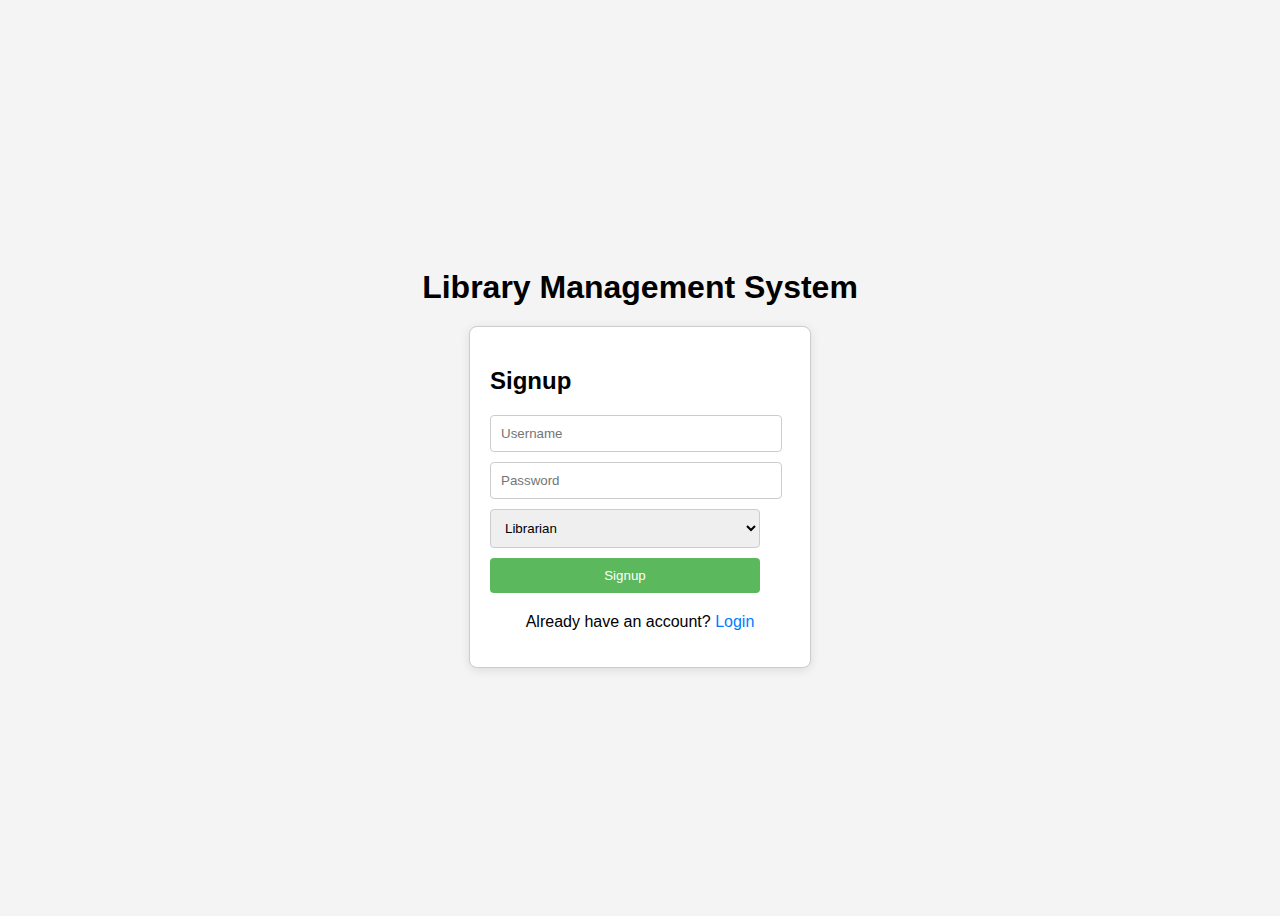
<file: index.html>
<!DOCTYPE html>
<html lang="en">
<head>
    <meta charset="UTF-8">
    <meta name="viewport" content="width=device-width, initial-scale=1.0">
    <title>Library Signup</title>
    <link rel="stylesheet" href="styles.css">
</head>
<body>

<h1>Library Management System</h1>

<div class="form-container">
    <div class="form-box">
        <h2>Signup</h2>
        <form id="signupForm">
            <input type="text" id="signupUsername" placeholder="Username" required>
            <input type="password" id="signupPassword" placeholder="Password" required>
            <select id="role" required>
                <option value="LIBRARIAN">Librarian</option>
                <option value="MEMBER">Member</option>
            </select>
            <button type="submit">Signup</button>
        </form>
        <p>Already have an account? <a href="/iit-bombay-intern-assignment-frontend/login.html">Login</a></p>
    </div>
</div>

<script>
    const baseUrl = 'https://iit-bombay-library-management-system.onrender.com';

    document.getElementById('signupForm').addEventListener('submit', async function(e) {
        e.preventDefault();
        const username = document.getElementById('signupUsername').value;
        const password = document.getElementById('signupPassword').value;
        const role = document.getElementById('role').value;

        const response = await fetch(`${baseUrl}/users/signup`, {
            method: 'POST',
            headers: { 'Content-Type': 'application/json' },
            body: JSON.stringify({ username, password, role })
        });

        const data = await response.json();
        if (response.ok) {
            alert('Signup Successful!');
            window.location.href = '/iit-bombay-intern-assignment-frontend/login.html'; // Redirect to login after signup
        } else {
            alert(data.error || 'Signup failed!');
        }
    });
</script>

</body>
</html>
</file>
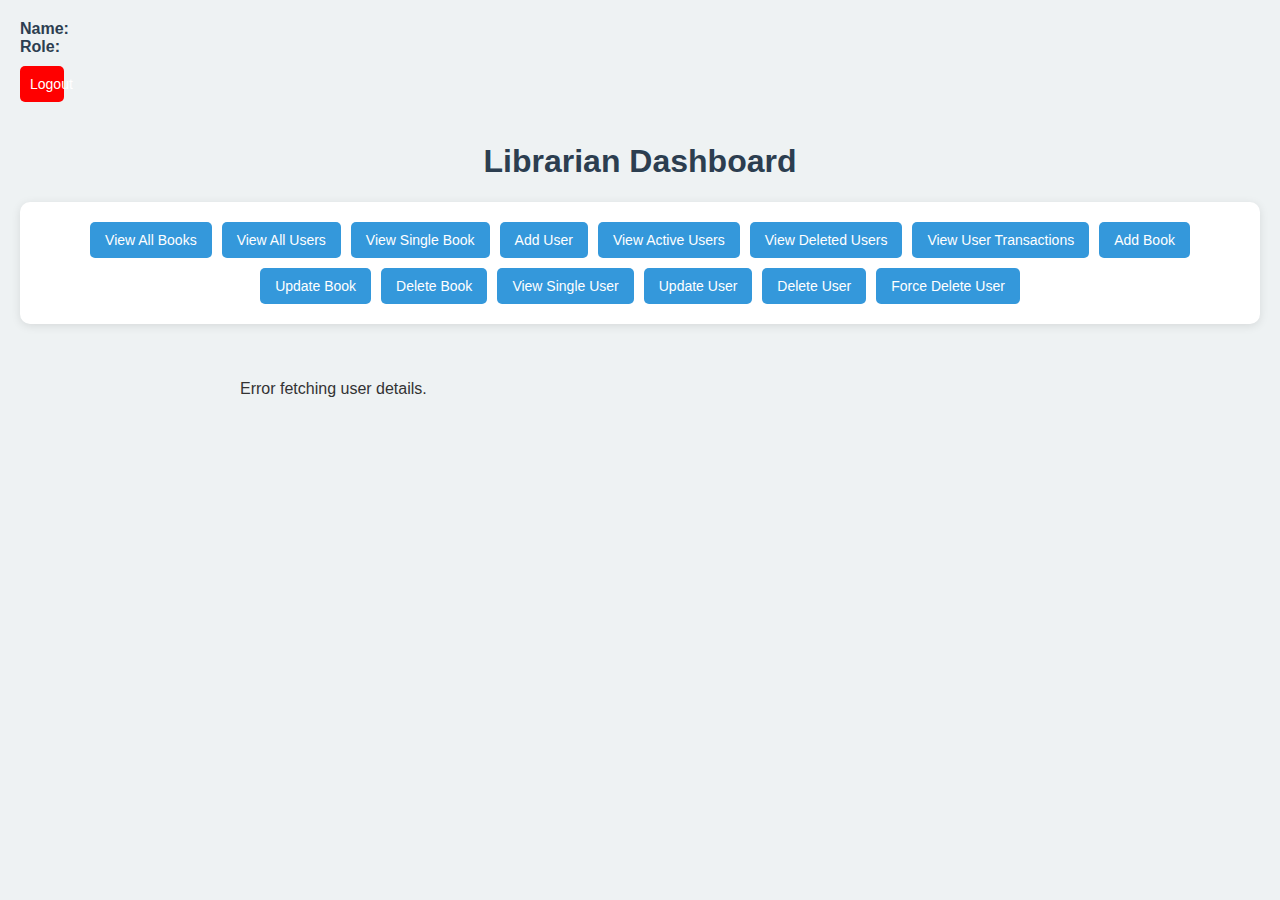
<file: librarian-dashboard.html>
<!DOCTYPE html>
<html lang="en">

<head>
  <meta charset="UTF-8" />
  <meta name="viewport" content="width=device-width, initial-scale=1.0" />
  <title>Librarian Dashboard</title>
  <style>
    body {
      font-family: 'Arial', sans-serif;
      background-color: #eef2f3;
      color: #333;
      padding: 20px;
      display: flex;
      flex-direction: column;
      align-items: center;
      margin: 0;
    }

    header {
      width: 100%;
      display: flex;
      justify-content: space-between;
      align-items: center;
      margin-bottom: 20px;
    }

    h1 {
      text-align: center;
      color: #2c3e50;
    }

    .actions {
      display: flex;
      flex-wrap: wrap;
      justify-content: center;
      gap: 10px;
      margin-bottom: 20px;
      padding: 20px;
      border-radius: 10px;
      background-color: #ffffff;
      box-shadow: 0 2px 10px rgba(0, 0, 0, 0.1);
    }

    .actions button {
      padding: 10px 15px;
      border: none;
      border-radius: 5px;
      background-color: #3498db;
      color: white;
      cursor: pointer;
      transition: background-color 0.3s;
      font-size: 14px;
    }

    .actions button:hover {
      background-color: #2980b9;
    }

    #content {
      margin-top: 20px;
      width: 100%;
      max-width: 800px;
    }

    ul {
      list-style-type: none;
      padding: 0;
    }

    li {
      border: 1px solid #ccc;
      padding: 15px;
      border-radius: 5px;
      margin-bottom: 10px;
      background-color: #fafafa;
      box-shadow: 0 1px 5px rgba(0, 0, 0, 0.1);
    }

    strong {
      color: #2c3e50;
    }

    #user-info {
      text-align: left;
    }

    @media (max-width: 600px) {
      .actions {
        flex-direction: column;
        align-items: center;
      }
    }

    .modal {
      display: none;
      position: fixed;
      z-index: 1;
      left: 0;
      top: 0;
      width: 100%;
      height: 100%;
      overflow: auto;
      background-color: rgb(0, 0, 0);
      background-color: rgba(0, 0, 0, 0.4);
      padding-top: 60px;
    }

    .modal-content {
      background-color: #fefefe;
      margin: 5% auto;
      padding: 20px;
      border: 1px solid #888;
      width: 80%;
      max-width: 400px;
      border-radius: 10px;
    }

    .close {
      color: #aaa;
      float: right;
      font-size: 28px;
      font-weight: bold;
    }

    .close:hover,
    .close:focus {
      color: black;
      text-decoration: none;
      cursor: pointer;
    }

    .form-group {
      margin-bottom: 15px;
    }

    .form-group label {
      display: block;
      margin-bottom: 5px;
    }

    .form-group input {
      width: 90%;
      padding: 10px;
      border: 1px solid #ccc;
      border-radius: 5px;
    }

    .cont {
      display: flex;
      flex-direction: column;
      align-items: start;
      gap: 10px;
    }

    .logout-button {
      text-align: left;
      width: 70%;
      padding: 10px;
      border: none;
      border-radius: 5px;
      background-color: red;
      color: white;
      cursor: pointer;
      transition: background-color 0.3s;
      font-size: 14px;
    }

    .logout-button:hover {
      background-color: #a30000;
    }

    select {
      width: 90%;
      margin-bottom: 10px;
      padding: 10px;
      border-radius: 4px;
      border: 1px solid #ccc;
    }

    .form-submit-button {
      width: 100%;
      padding: 10px;
      border: none;
      border-radius: 5px;
      background-color: #3498db;
      color: white;
      cursor: pointer;
      transition: background-color 0.3s;
      font-size: 14px;
    }
  </style>
</head>

<body>
  <header>
    <div class="cont">
      <div id="user-info">
        <strong id="username-display">Name: <span id="username"></span></strong><br>
        <strong id="role-display">Role: <span id="role"></span></strong>
      </div>
      <button class="logout-button" onclick="logout()">Logout</button>
    </div>
  </header>

  <h1>Librarian Dashboard</h1>

  <div class="actions">
    <button onclick="fetchBooks()">View All Books</button>
    <button onclick="fetchUsers()">View All Users</button>
    <button onclick="openModal('viewBook')">View Single Book</button>
    <button onclick="openModal('addUser')">Add User</button>
    <button onclick="fetchActiveUsers()">View Active Users</button>
    <button onclick="fetchDeletedUsers()">View Deleted Users</button>
    <button onclick="openModal('userTransactions')">View User Transactions</button>
    <button onclick="openModal('addBook')">Add Book</button>
    <button onclick="openModal('updateBook')">Update Book</button>
    <button onclick="openModal('deleteBook')">Delete Book</button>
    <button onclick="openModal('viewUser')">View Single User</button>
    <button onclick="openModal('updateUser')">Update User</button>
    <button onclick="openModal('deleteUser')">Delete User</button>
    <button class="forceDeleteBtn" onclick="openModal('forceDeleteUser')">Force Delete User</button>
  </div>


  <div id="content"></div>

  <div id="viewBookModal" class="modal">
    <div class="modal-content">
      <span class="close" onclick="closeModal('viewBookModal')">&times;</span>
      <h2>View Single Book</h2>

      <div class="form-group">
        <label for="view-isbn">Enter ISBN:</label>
        <input type="text" id="view-isbn" placeholder="Enter the ISBN of the book" />
      </div>

      <button class="form-submit-button" onclick="viewBookById()">View</button>
    </div>
  </div>

  <div id="addUserModal" class="modal">
    <div class="modal-content">
      <span class="close" onclick="closeModal('addUserModal')">&times;</span>

      <h2>Add User</h2>
      <div class="form-group">
        <label for="add-username">Username:</label>
        <input type="text" id="add-username" placeholder="Enter username" />
      </div>

      <div class="form-group">
        <label for="add-password">Password:</label>
        <input type="password" id="add-password" placeholder="Enter Password" />
      </div>

      <div class="form-group">
        <label for="add-role">Role:</label>
        <select id="add-role">
          <option value="LIBRARIAN">Librarian</option>
          <option value="MEMBER">Member</option>
        </select>
      </div>

      <button class="form-submit-button" onclick="addUser()">Add User</button>
    </div>
  </div>

  <div id="userTransactionsModal" class="modal">
    <div class="modal-content">
      <span class="close" onclick="closeModal('userTransactionsModal')">&times;</span>
      <h2>View User Transactions</h2>

      <div class="form-group">
        <label for="transaction-user-id">Enter User ID:</label>
        <input type="text" id="transaction-user-id" placeholder="Enter user ID" />
      </div>

      <button class="form-submit-button" onclick="fetchUserTransactions()">View Transactions</button>
    </div>
  </div>

  <div id="addBookModal" class="modal">
    <div class="modal-content">
      <span class="close" onclick="closeModal('addBookModal')">&times;</span>
      <h2>Add Book</h2>

      <div class="form-group">
        <label for="add-book-title">Book Title:</label>
        <input type="text" id="add-book-title" placeholder="Enter book title" />
      </div>
      
      <div class="form-group">
        <label for="add-book-author">Author:</label>
        <input type="text" id="add-book-author" placeholder="Enter author name" />
      </div>

      <div class="form-group">
        <label for="add-book-isbn">ISBN:</label>
        <input type="text" id="add-book-isbn" placeholder="Enter ISBN" />
      </div>

      <div class="form-group">
        <label for="add-book-qty">Quantity:</label>
        <input type="number" id="add-book-qty" placeholder="Enter quantity" />
      </div>
      
      <div class="form-group">
        <label for="add-book-status">Status:</label>
        <select id="add-book-status">
          <option value="AVAILABLE">Available</option>
          <option value="OUT_OF_STOCK">Out of Stock</option>
        </select>
      </div>
      
      <button class="form-submit-button" onclick="addBook()">Add Book</button>
    </div>
  </div>

  <div id="updateBookModal" class="modal">
    <div class="modal-content">
      <span class="close" onclick="closeModal('updateBookModal')">&times;</span>
      <h2>Update Book</h2>

      <div class="form-group">
        <label for="update-book-isbn">Enter ISBN:</label>
        <input type="text" id="update-book-isbn" placeholder="Enter the ISBN of the book" />
      </div>
      
      <div class="form-group">
        <label for="update-book-title">New Book Title:</label>
        <input type="text" id="update-book-title" placeholder="Enter new book title" />
      </div>
      
      <div class="form-group">
        <label for="update-book-author">New Book Author:</label>
        <input type="text" id="update-book-author" placeholder="Enter new book author" />
      </div>

      <div class="form-group">
        <label for="update-book-qty">New Book Quantity</label>
        <input type="number" id="update-book-qty" placeholder="Enter new book quantity" />
      </div>

      <div class="form-group">
        <label for="update-book-status">Status:</label>
        <select id="update-book-status">
          <option value="AVAILABLE">Available</option>
          <option value="OUT_OF_STOCK">Out of Stock</option>
        </select>
      </div>
      
      <button class="form-submit-button" onclick="updateBook()">Update Book</button>
    </div>
  </div>

  <div id="deleteBookModal" class="modal">
    <div class="modal-content">
      <span class="close" onclick="closeModal('deleteBookModal')">&times;</span>
      <h2>Delete Book</h2>

      <div class="form-group">
        <label for="delete-isbn">Enter ISBN:</label>
        <input type="text" id="delete-isbn" placeholder="Enter the ISBN of the book" />
      </div>
      
      <button class="form-submit-button" onclick="deleteBook()">Delete Book</button>
    </div>
  </div>

  <div id="viewUserModal" class="modal">
    <div class="modal-content">
      <span class="close" onclick="closeModal('viewUserModal')">&times;</span>
      <h2>View Single User</h2>
      
      <div class="form-group">
        <label for="view-user-id">Enter User ID:</label>
        <input type="text" id="view-user-id" placeholder="Enter user ID" />
      </div>
      
      <button class="form-submit-button" onclick="viewUserById()">View User</button>
    </div>
  </div>

  <div id="updateUserModal" class="modal">
    <div class="modal-content">
      <span class="close" onclick="closeModal('updateUserModal')">&times;</span>
      <h2>Update User</h2>
      
      <div class="form-group">
        <label for="update-user-id">Enter User ID:</label>
        <input type="text" id="update-user-id" placeholder="Enter user ID" />
      </div>

      <div class="form-group">
        <label for="update-username">New Username:</label>
        <input type="text" id="update-username" placeholder="Enter new username" />
      </div>
      
      <div class="form-group">
        <label for="update-password">New Password:</label>
        <input type="password" id="update-password" placeholder="Enter new email" />
      </div>

      <div class="form-group">
        <label for="update-role">Role:</label>
        <select id="update-role">
          <option value="LIBRARIAN">Librarian</option>
          <option value="MEMBER">Member</option>
        </select>
      </div>
      
      <div class="form-group">
        <label for="update-is-active">Is Active:</label>
        <select id="update-is-active">
          <option value="true">True</option>
          <option value="false">False</option>
        </select>
      </div>

      <button class="form-submit-button" onclick="updateUser()">Update User</button>
    </div>
  </div>

  <div id="deleteUserModal" class="modal">
    <div class="modal-content">
      <span class="close" onclick="closeModal('deleteUserModal')">&times;</span>
      <h2>Delete User</h2>
      
      <div class="form-group">
        <label for="delete-user-id">Enter User ID:</label>
        <input type="text" id="delete-user-id" placeholder="Enter user ID" />
      </div>
      
      <button class="form-submit-button" onclick="deleteUser()">Delete User</button>
    </div>
  </div>

  <div id="forceDeleteUserModal" class="modal">    
    <div class="modal-content">
      <span class="close" onclick="closeModal('forceDeleteUserModal')">&times;</span>
      <h2>Force Delete User</h2>
      
      <div class="form-group">
        <label for="force-delete-user-id">Enter User ID:</label>
        <input type="text" id="force-delete-user-id" placeholder="Enter user ID" />
      </div>

      <div class="form-group">
        <p style="color: red;">This operation is irreversible. Proceed with caution.</p>
      </div>
      
      <button class="form-submit-button" onclick="forceDeleteUser()">Force Delete User</button>
    </div>
  </div>


  <script>
    const baseUrl = 'https://iit-bombay-library-management-system.onrender.com';
    const token = localStorage.getItem("token");

    (async () => {
      try {
        const response = await fetch(`${baseUrl}/api/v1/whoami`, {
          headers: { Authorization: `Bearer ${token}` },
        });

        if (!response.ok) throw new Error('Network response was not ok');

        const result = await response.json();
        document.getElementById('username').innerText = result.username;
        document.getElementById('role').innerText = result.role;
        // console.log(result);
      } catch (error) {
        console.error('Error fetching user details:', error);
        document.getElementById("content").innerHTML = '<p>Error fetching user details.</p>';
      }
    })();

    fetchUsers();

    function openModal(action) {
      if (action === 'borrowBook') {
        document.getElementById('borrowBookModal').style.display = 'block';
      } else if (action === 'returnBook') {
        document.getElementById('returnBookModal').style.display = 'block';
      } else if (action === 'viewBook') {
        document.getElementById('viewBookModal').style.display = 'block';
      } else if (action === 'addUser') {
        document.getElementById('addUserModal').style.display = 'block';
      } else if (action === 'userTransactions') {
        document.getElementById('userTransactionsModal').style.display = 'block';
      } else if (action === 'addBook') {
        document.getElementById('addBookModal').style.display = 'block';
      } else if (action === 'updateBook') {
        document.getElementById('updateBookModal').style.display = 'block';
      } else if (action === 'deleteBook') {
        document.getElementById('deleteBookModal').style.display = 'block';
      } else if (action === 'viewUser') {
        document.getElementById('viewUserModal').style.display = 'block';
      } else if (action === 'updateUser') {
        document.getElementById('updateUserModal').style.display = 'block';
      } else if (action === 'deleteUser') {
        document.getElementById('deleteUserModal').style.display = 'block';
      } else if (action === 'forceDeleteUser') {
        document.getElementById('forceDeleteUserModal').style.display = 'block';
      }
    }

    function closeModal(modalId) {
      document.getElementById(modalId).style.display = 'none';
    }

    async function forceDeleteUser() {
      userId = document.getElementById('force-delete-user-id').value;
      if (!userId) return alert('Please enter a User ID.');

      try {
        const response = await fetch(`${baseUrl}/librarian/users/${userId}/force`, {
          method: 'DELETE',
          headers: { Authorization: `Bearer ${token}` },
        });

        if (!response.ok) {
          const result = await response.json(); // Get the JSON response
          document.getElementById("content").innerHTML = `<p>${result.error || 'Error occurred'}</p>`;
          return;
        }

        const result = await response.json();
        alert(result.message || 'User force deleted successfully!');
        closeModal('forceDeleteUserModal');
        fetchUsers();
      } catch (error) {
        console.error('Error force deleting user:', error);
        document.getElementById("content").innerHTML = '<p>Error force deleting user.</p>';
      }
    }


    async function deleteUser() {
      userId = document.getElementById('delete-user-id').value;
      if (!userId) return alert('Please enter a User ID.');

      try {
        const response = await fetch(`${baseUrl}/librarian/users/${userId}`, {
          method: 'DELETE',
          headers: { Authorization: `Bearer ${token}` },
        });

        if (!response.ok) throw new Error('Network response was not ok');

        const result = await response.json();
        alert(result.message || 'User deleted successfully!');
        closeModal('deleteUserModal');
        fetchUsers();
      } catch (error) {
        console.error('Error deleting user:', error);
        document.getElementById("content").innerHTML = '<p>Error deleting user.</p>';
      }
    }

    async function updateUser() {
      userId = document.getElementById('update-user-id').value;
      if (!userId) return alert('Please enter a User ID.');

      const username = document.getElementById('update-username').value;
      if (!username) return alert('Please enter a Username');

      const password = document.getElementById('update-password').value;
      if (!password) return alert('Please enter a Password');

      const role = document.getElementById('update-role').value;

      const isActive = document.getElementById('update-is-active').value; 
      
      user = { username, password, role, is_active: isActive === 'true' };

      try {
        const response = await fetch(`${baseUrl}/librarian/users/${userId}`, {
          method: 'PUT',
          headers: {
            'Content-Type': 'application/json',
            Authorization: `Bearer ${token}`,
          },
          body: JSON.stringify(user),
        });

        const result = await response.json();
        closeModal('updateUserModal');
        alert(result.message || 'User updated successfully!');
        fetchUsers();
      } catch (error) {
        console.error('Error updating user:', error);
        document.getElementById("content").innerHTML = '<p>Error updating user.</p>';
      }
    }

    async function deleteBook() {
      isbn = document.getElementById('delete-isbn').value;
      if (!isbn) return alert('Please enter an ISBN.');

      try {
        const response = await fetch(`${baseUrl}/librarian/books/${isbn}`, {
          method: 'DELETE',
          headers: { Authorization: `Bearer ${token}` },
        });

        if (!response.ok) throw new Error('Network response was not ok');

        const result = await response.json();
        alert(result.message || 'Book deleted successfully!');
        closeModal('deleteBookModal');
        fetchBooks();
      } catch (error) {
        console.error('Error deleting book:', error);
        document.getElementById("content").innerHTML = '<>Error deleting book.</p>';
      }
    }

    async function updateBook() {
      isbn = document.getElementById('update-book-isbn').value;
      if (!isbn) return alert('Please enter an ISBN.');

      const title = document.getElementById('update-book-title').value;
      if (!title) return alert('Please enter a Title');

      const author = document.getElementById('update-book-author').value;
      if (!author) return alert('Please enter an Author');

      let qty = document.getElementById('update-book-qty').value;
      if (!qty) return alert('Please enter a Quantity');
      qty = parseInt(qty);

      const status = document.getElementById('update-book-status').value;

      book = { title, author, status, qty }

      try {
        const response = await fetch(`${baseUrl}/librarian/books/${isbn}`, {
          method: 'PUT',
          headers: {
            'Content-Type': 'application/json',
            Authorization: `Bearer ${token}`,
          },
          body: JSON.stringify(book),
        });

        const result = await response.json();
        closeModal('updateBookModal');
        console.log(result);

        if (!response.ok) {
          document.getElementById("content").innerHTML = `<p>${result.error || 'Error occurred'}</p>`;
          return;
        }

        alert(result.message || 'Book updated successfully!');
        fetchBooks();
      } catch (error) {
        console.error('Error updating book:', error);
      }
    }

    // Add a user
    async function addUser(user) {
      const username = document.getElementById('add-username').value;
      if (!username) return alert('Please enter an Username');

      const password = document.getElementById('add-password').value;
      if (!password) return alert('Please enter a Password');

      const role = document.getElementById('add-role').value;

      user = { username, password, role };

      try {
        const response = await fetch(`${baseUrl}/librarian/users`, {
          method: 'POST',
          headers: {
            'Content-Type': 'application/json',
            Authorization: `Bearer ${token}`,
          },
          body: JSON.stringify(user),
        });

        const result = await response.json();
        console.log(result);
        closeModal('addUserModal');
        fetchUsers();
        alert(result.message || 'User added successfully!');
      } catch (error) {
        console.error('Error adding User:', error);
      }
    }

    async function viewUserById() {
      userId = document.getElementById('view-user-id').value;
      if (!userId) return alert('Please enter a User ID.');

      try {
        const response = await fetch(`${baseUrl}/librarian/users/${userId}`, {
          headers: { Authorization: `Bearer ${token}` },
        });

        if (!response.ok) throw new Error('Network response was not ok');

        const user = await response.json();
        renderUsers([user]);
        closeModal('viewUserModal');
      } catch (error) {
        console.error('Error fetching book by userId:', error);
        document.getElementById("content").innerHTML = '<p>Error fetching user details.</p>';
      }
    }

    // View a book by ID
    async function viewBookById() {
      isbn = document.getElementById('view-isbn').value;
      if (!isbn) return alert('Please enter an ISBN.');

      try {
        const response = await fetch(`${baseUrl}/librarian/books/${isbn}`, {
          headers: { Authorization: `Bearer ${token}` },
        });

        if (!response.ok) throw new Error('Network response was not ok');
        const book = await response.json();
        renderBooks([book]);
        closeModal('viewBookModal');
      } catch (error) {
        console.error('Error fetching book by ISBN:', error);
        document.getElementById("content").innerHTML = '<p>Error fetching book details.</p>';
      }
    }

    // Function to render books
    function renderBooks(books) {
      const contentDiv = document.getElementById("content");
      contentDiv.innerHTML = '';
      const ul = document.createElement('ul');
      books.forEach(book => {
        const li = document.createElement('li');
        li.innerHTML = `
                    <strong>Title:</strong> ${book.title}<br>
                    <strong>Author:</strong> ${book.author}<br>
                    <strong>ISBN:</strong> ${book.isbn}<br>
                    <strong>Status:</strong> ${book.status}<br>
                    <strong>Quantity:</strong> ${book.qty}
                `;
        ul.appendChild(li);
      });
      contentDiv.appendChild(ul);
    }

    // Function to render users
    function renderUsers(users) {
      const contentDiv = document.getElementById("content");
      contentDiv.innerHTML = ''; // Clear previous content
      const ul = document.createElement('ul');

      users.forEach(user => {
        const li = document.createElement('li');
        li.innerHTML = `
                <strong>ID:</strong> ${user.id}<br>
                <strong>Username:</strong> ${user.username}<br>
                <strong>Role:</strong> ${user.role}<br>
                <strong>Is Active:</strong> ${user.is_active ? 'Active' : 'Inactive'}
            `;
        ul.appendChild(li);
      });

      contentDiv.appendChild(ul);
    }

    // Fetch and display all books
    async function fetchBooks() {
      try {
        const response = await fetch(`${baseUrl}/librarian/books`, {
          headers: { Authorization: `Bearer ${token}` },
        });
        const books = await response.json();
        renderBooks(books);
      } catch (error) {
        console.error('Error fetching books:', error);
      }
    }

    // Add a book
    async function addBook() {
      const title = document.getElementById('add-book-title').value;
      if (!title) return alert('Please enter a Title');

      const author = document.getElementById('add-book-author').value;
      if (!author) return alert('Please enter an Author');

      const isbn = document.getElementById('add-book-isbn').value;
      if (!isbn) return alert('Please enter an ISBN');

      let qty = document.getElementById('add-book-qty').value;
      if (!qty) return alert('Please enter a Quantity');
      qty = parseInt(qty);

      const status = document.getElementById('add-book-status').value;

      book = { title, author, isbn, qty, status };

      try {
        const response = await fetch(`${baseUrl}/librarian/books`, {
          method: 'POST',
          headers: {
            'Content-Type': 'application/json',
            Authorization: `Bearer ${token}`,
          },
          body: JSON.stringify(book),
        });

        const result = await response.json();
        
        closeModal('addBookModal');
        if (!response.ok) {
          document.getElementById("content").innerHTML = `<p>${result.error || 'Error occurred'}</p>`;
          return;
        }

        console.log(result);
        alert(result.message || 'Book added successfully!');
        fetchBooks();
      } catch (error) {
        console.error('Error adding book:', error);
      }
    }

    // Fetch all users
    async function fetchUsers() {
      try {
        const response = await fetch(`${baseUrl}/librarian/users`, {
          headers: { Authorization: `Bearer ${token}` },
        });

        const users = await response.json();
        renderUsers(users);
      } catch (error) {
        console.error('Error fetching users:', error);
      }
    }

    // Fetch active users
    async function fetchActiveUsers() {
      try {
        const response = await fetch(`${baseUrl}/librarian/users/active`, {
          headers: { Authorization: `Bearer ${token}` },
        });

        const users = await response.json();

        if (users.length === 0) {
          document.getElementById("content").innerHTML = '<p>No active users found.</p>';
        } else {
          renderUsers(users);
        }
      } catch (error) {
        console.error('Error fetching active users:', error);
      }
    }

    // Fetch deleted users
    async function fetchDeletedUsers() {
      try {
        const response = await fetch(`${baseUrl}/librarian/users/deleted`, {
          headers: { Authorization: `Bearer ${token}` },
        });

        const users = await response.json();
        renderUsers(users);
      } catch (error) {
        console.error('Error fetching deleted users:', error);
      }
    }

    function renderTransction(transactions) {
      const contentDiv = document.getElementById("content");
      contentDiv.innerHTML = '';
      const ul = document.createElement('ul');
      transactions.forEach(transaction => {
        const li = document.createElement('li');
        li.innerHTML = `
                    <strong>ID:</strong> ${transaction.id}<br>
                    <strong>UserID:</strong> ${transaction.user_id}<br>
                    <strong>BookID:</strong> ${transaction.book_id}<br>
                    <strong>BorrowedAt:</strong> ${transaction.borrowed_at}<br>
                    <strong>ReturnedAt:</strong> ${transaction.returned_at}<br>
                    <strong>Status:</strong> ${transaction.status}
                `;
        ul.appendChild(li);
      });
      contentDiv.appendChild(ul);
    }

    function logout() {
      localStorage.removeItem("token");
      localStorage.removeItem("username");
      localStorage.removeItem("role");
      window.location.href = '/iit-bombay-intern-assignment-frontend/index.html'; // Redirect to the signup page
    }

    async function fetchUserTransactions() {
      userId = document.getElementById('transaction-user-id').value;
      if (!userId) return alert('Please enter a User ID.');

      try {
        const response = await fetch(`${baseUrl}/librarian/users/${userId}/history`, {
          headers: { Authorization: `Bearer ${token}` },
        });

        const transactions = await response.json();

        if (transactions.length === 0) {
          document.getElementById("content").innerHTML = '<p>No Transactions found for this user.</p>';
        } else {
          renderTransction(transactions);
          closeModal('userTransactionsModal');
        }
      } catch (error) {
        console.error('Error fetching user borrowed books:', error);
      }
    }

  </script>
</body>

</html>
</file>
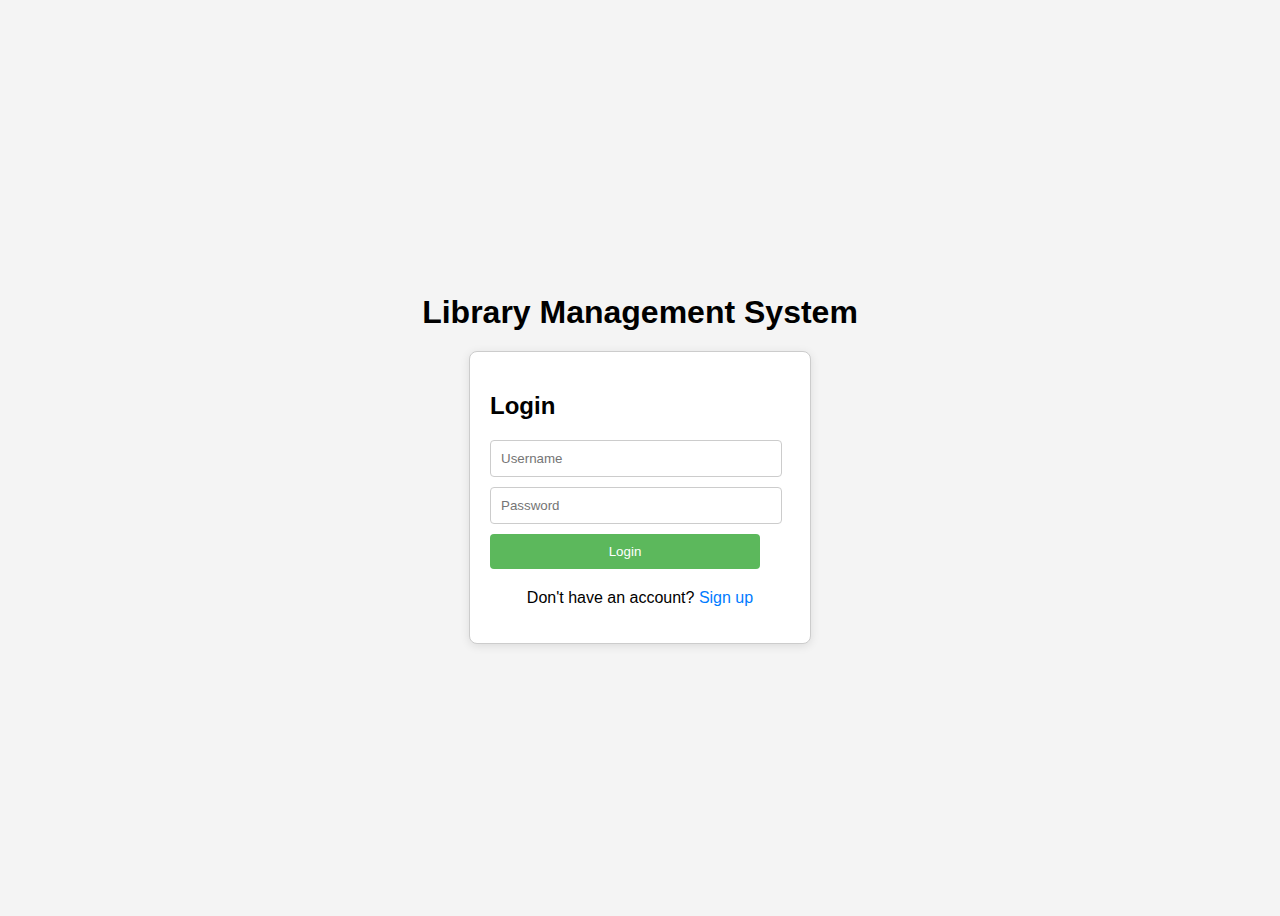
<file: login.html>
<!DOCTYPE html>
<html lang="en">

<head>
    <meta charset="UTF-8">
    <meta name="viewport" content="width=device-width, initial-scale=1.0">
    <title>Library Login</title>
    <link rel="stylesheet" href="styles.css">
</head>

<body>

    <h1>Library Management System</h1>

    <div class="form-container">
        <div class="form-box">
            <h2>Login</h2>
            <form id="loginForm">
                <input type="text" id="username" placeholder="Username" required>
                <input type="password" id="password" placeholder="Password" required>
                <button type="submit">Login</button>
            </form>
            <p>Don't have an account? <a href="/iit-bombay-intern-assignment-frontend/index.html">Sign up</a></p>
        </div>
    </div>

    <script>
        const baseUrl = 'https://iit-bombay-library-management-system.onrender.com';

        document.getElementById('loginForm').addEventListener('submit', async function (e) {
            e.preventDefault();
            const username = document.getElementById('username').value;
            const password = document.getElementById('password').value;

            const response = await fetch(`${baseUrl}/users/login`, {
                method: 'POST',
                headers: { 'Content-Type': 'application/json' },
                body: JSON.stringify({ username, password })
            });

            const data = await response.json();
            if (response.ok) {
                alert('Login Successful!');
                localStorage.setItem('token', data.token);
                window.location.href = data.role === 'LIBRARIAN' ? '/iit-bombay-intern-assignment-frontend/librarian-dashboard.html' : '/iit-bombay-intern-assignment-frontend/member-dashboard.html';
            } else {
                alert(data.error || 'Login failed!');
            }
        });
    </script>

</body>

</html>
</file>
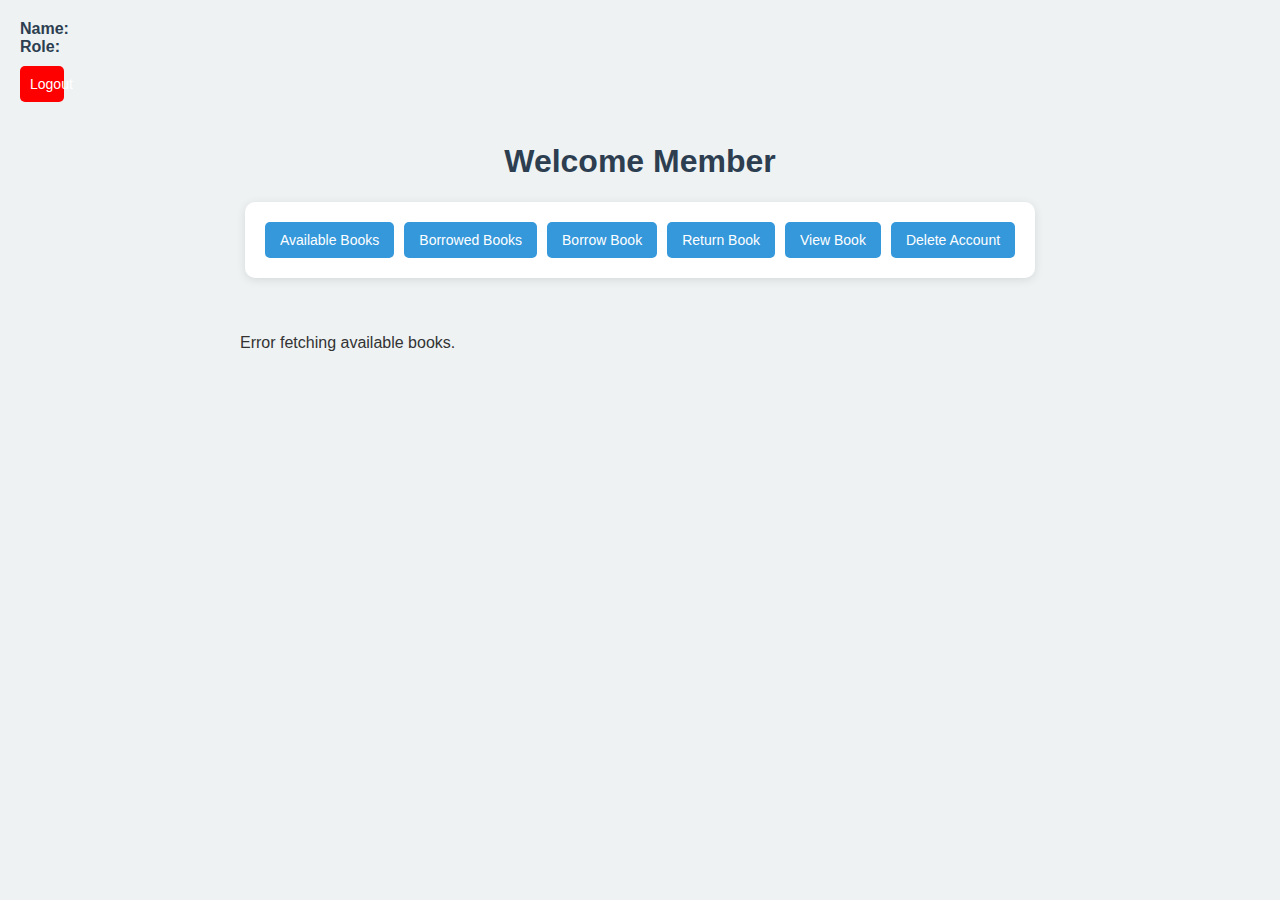
<file: member-dashboard.html>
<!DOCTYPE html>
<html lang="en">

<head>
    <meta charset="UTF-8" />
    <meta name="viewport" content="width=device-width, initial-scale=1.0" />
    <title>Member Dashboard</title>
    <style>
        body {
            font-family: 'Arial', sans-serif;
            background-color: #eef2f3;
            color: #333;
            padding: 20px;
            display: flex;
            flex-direction: column;
            align-items: center;
            margin: 0;
        }

        header {
            width: 100%;
            display: flex;
            justify-content: space-between;
            align-items: center;
            margin-bottom: 20px;
        }

        h1 {
            text-align: center;
            color: #2c3e50;
        }

        .actions {
            display: flex;
            flex-wrap: wrap;
            justify-content: center;
            gap: 10px;
            margin-bottom: 20px;
            padding: 20px;
            border-radius: 10px;
            background-color: #ffffff;
            box-shadow: 0 2px 10px rgba(0, 0, 0, 0.1);
        }

        .actions button {
            padding: 10px 15px;
            border: none;
            border-radius: 5px;
            background-color: #3498db;
            color: white;
            cursor: pointer;
            transition: background-color 0.3s;
            font-size: 14px;
        }

        .actions button:hover {
            background-color: #2980b9;
        }

        #content {
            margin-top: 20px;
            width: 100%;
            max-width: 800px;
        }

        ul {
            list-style-type: none;
            padding: 0;
        }

        li {
            border: 1px solid #ccc;
            padding: 15px;
            border-radius: 5px;
            margin-bottom: 10px;
            background-color: #fafafa;
            box-shadow: 0 1px 5px rgba(0, 0, 0, 0.1);
        }

        strong {
            color: #2c3e50;
        }

        #user-info {
            text-align: left;
        }

        @media (max-width: 600px) {
            .actions {
                flex-direction: column;
                align-items: center;
            }
        }

        .modal {
            display: none;
            position: fixed;
            z-index: 1;
            left: 0;
            top: 0;
            width: 100%;
            height: 100%;
            overflow: auto;
            background-color: rgb(0, 0, 0);
            background-color: rgba(0, 0, 0, 0.4);
            padding-top: 60px;
        }

        .modal-content {
            background-color: #fefefe;
            margin: 5% auto;
            padding: 20px;
            border: 1px solid #888;
            width: 80%;
            max-width: 400px;
            border-radius: 10px;
        }

        .close {
            color: #aaa;
            float: right;
            font-size: 28px;
            font-weight: bold;
        }

        .close:hover,
        .close:focus {
            color: black;
            text-decoration: none;
            cursor: pointer;
        }

        .form-group {
            margin-bottom: 15px;
        }

        .form-group label {
            display: block;
            margin-bottom: 5px;
        }

        .form-group input {
            width: 90%;
            padding: 10px;
            border: 1px solid #ccc;
            border-radius: 5px;
        }

        .cont {
            display: flex;
            flex-direction: column;
            align-items: start;
            gap: 10px;
        }

        .logout-button {
            text-align: left;
            width: 70%;
            padding: 10px;
            border: none;
            border-radius: 5px;
            background-color: red;
            color: white;
            cursor: pointer;
            transition: background-color 0.3s;
            font-size: 14px;
        }

        .logout-button:hover {
            background-color: #b50000;
        }

        .form-submit-button {
            width: 100%;
            padding: 10px;
            border: none;
            border-radius: 5px;
            background-color: #3498db;
            color: white;
            cursor: pointer;
            transition: background-color 0.3s;
            font-size: 14px;
        }
    </style>
</head>

<body>
    <header>
        <div class="cont">
            <div id="user-info">
                <strong id="username-display">Name: <span id="username"></span></strong><br>
                <strong id="role-display">Role: <span id="role"></span></strong>
            </div>
            <button class="logout-button" onclick="logout()">Logout</button>
        </div>
    </header>

    <h1>Welcome Member</h1>
    <div class="actions">
        <button onclick="fetchAvailableBooks()">Available Books</button>
        <button onclick="fetchBorrowedBooks()">Borrowed Books</button>
        <button onclick="openModal('borrowBook')">Borrow Book</button>
        <button onclick="openModal('returnBook')">Return Book</button>
        <button onclick="openModal('viewBook')">View Book</button>
        <button onclick="deleteAccountPrompt()">Delete Account</button>
    </div>

    <div id="content"></div>

    <div id="borrowBookModal" class="modal">
        <div class="modal-content">
            <span class="close" onclick="closeModal('borrowBookModal')">&times;</span>
            <h2>Borrow Book</h2>
            <div class="form-group">
                <label for="borrow-isbn">Enter ISBN:</label>
                <input type="text" id="borrow-isbn" placeholder="Enter the ISBN of the book" />
            </div>
            <button class="form-submit-button" onclick="borrowBook()">Borrow</button>
        </div>
    </div>

    <div id="returnBookModal" class="modal">
        <div class="modal-content">
            <span class="close" onclick="closeModal('returnBookModal')">&times;</span>
            <h2>Return Book</h2>
            <div class="form-group">
                <label for="return-isbn">Enter ISBN:</label>
                <input type="text" id="return-isbn" placeholder="Enter the ISBN of the book" />
            </div>
            <button class="form-submit-button" onclick="returnBook()">Return</button>
        </div>
    </div>

    <div id="viewBookModal" class="modal">
        <div class="modal-content">
            <span class="close" onclick="closeModal('viewBookModal')">&times;</span>
            <h2>View Book</h2>
            <div class="form-group">
                <label for="view-isbn">Enter ISBN:</label>
                <input type="text" id="view-isbn" placeholder="Enter the ISBN of the book" />
            </div>
            <button class="form-submit-button" onclick="viewBookById()">View</button>
        </div>
    </div>

    <script>
        const baseUrl = "https://iit-bombay-library-management-system.onrender.com";
        const token = localStorage.getItem("token");

        (async () => {
            try {
                const response = await fetch(`${baseUrl}/api/v1/whoami`, {
                    headers: { Authorization: `Bearer ${token}` },
                });

                if (!response.ok) throw new Error('Network response was not ok');

                const result = await response.json();
                document.getElementById('username').innerText = result.username;
                document.getElementById('role').innerText = result.role;
                // console.log(result);
            } catch (error) {
                console.error('Error fetching user details:', error);
                document.getElementById("content").innerHTML = '<p>Error fetching user details.</p>';
            }
        })();

        fetchAvailableBooks();

        function renderBooks(books) {
            const contentDiv = document.getElementById("content");
            contentDiv.innerHTML = ''; // Clear previous content
            const ul = document.createElement('ul');

            books.forEach(book => {
                const li = document.createElement('li');
                li.innerHTML = `
                    <strong>Title:</strong> ${book.title}<br>
                    <strong>Author:</strong> ${book.author}<br>
                    <strong>ISBN:</strong> ${book.isbn}<br>
                    <strong>Status:</strong> ${book.status}<br>
                    `;
                ul.appendChild(li);
            });

            contentDiv.appendChild(ul);
        }

        async function fetchAvailableBooks() {
            try {
                const response = await fetch(`${baseUrl}/member/books`, {
                    headers: { Authorization: `Bearer ${token}` },
                });
                if (!response.ok) throw new Error('Network response was not ok');
                const books = await response.json();
                renderBooks(books);
            } catch (error) {
                console.error('Error fetching available books:', error);
                document.getElementById("content").innerHTML = '<p>Error fetching available books.</p>';
            }
        }

        async function fetchBorrowedBooks() {
            try {
                const response = await fetch(`${baseUrl}/member/books/borrowed`, {
                    headers: { Authorization: `Bearer ${token}` },
                });
                if (!response.ok) throw new Error('Network response was not ok');

                const borrowed = await response.json();
                if (borrowed.length === 0) {
                    document.getElementById("content").innerHTML = '<p>You have not borrowed any books yet.</p>';
                } else {
                    renderBooks(borrowed);
                }
            } catch (error) {
                console.error('Error fetching borrowed books:', error);
                document.getElementById("content").innerHTML = '<p>Error fetching borrowed books.</p>';
            }
        }

        function openModal(action) {
            if (action === 'borrowBook') {
                document.getElementById('borrowBookModal').style.display = 'block';
            } else if (action === 'returnBook') {
                document.getElementById('returnBookModal').style.display = 'block';
            } else if (action === 'viewBook') {
                document.getElementById('viewBookModal').style.display = 'block';
            }
        }

        function closeModal(modalId) {
            document.getElementById(modalId).style.display = 'none';
        }

        async function borrowBook() {
            const isbn = document.getElementById('borrow-isbn').value;
            if (!isbn) return alert('Please enter an ISBN.');

            try {
                const response = await fetch(`${baseUrl}/member/books/borrow/${isbn}`, {
                    method: 'POST',
                    headers: {
                        'Authorization': `Bearer ${token}`
                    },
                });
                const result = await response.json();
                alert(result.message || 'Book borrowed successfully!');
                closeModal('borrowBookModal');
                fetchBorrowedBooks();
            } catch (error) {
                console.error('Error borrowing book:', error);
                alert('Error borrowing book.');
            }
        }

        async function returnBook() {
            const isbn = document.getElementById('return-isbn').value;
            if (!isbn) return alert('Please enter an ISBN.');

            try {
                const response = await fetch(`${baseUrl}/member/books/return/${isbn}`, {
                    method: 'PUT',
                    headers: {
                        'Authorization': `Bearer ${token}`
                    },
                });
                const result = await response.json();
                alert(result.message || 'Book returned successfully!');
                closeModal('returnBookModal');
            } catch (error) {
                console.error('Error returning book:', error);
                alert('Error returning book.');
            }
        }

        async function viewBookById() {
            const isbn = document.getElementById('view-isbn').value;
            if (!isbn) return alert('Please enter an ISBN.');

            try {
                const response = await fetch(`${baseUrl}/member/books/${isbn}`, {
                    headers: { Authorization: `Bearer ${token}` },
                });
                if (!response.ok) throw new Error('Network response was not ok');
                const book = await response.json();
                renderBooks([book]); // Display the book details
                closeModal('viewBookModal');
            } catch (error) {
                console.error('Error fetching book by ISBN:', error);
                document.getElementById("content").innerHTML = '<p>Error fetching book details.</p>';
            }
        }

        function deleteAccountPrompt() {
            const confirmation = confirm("Are you sure you want to delete your account? This action cannot be undone.");
            if (confirmation) {
                deleteAccount();
            }
        }

        async function deleteAccount() {
            try {
                const response = await fetch(`${baseUrl}/member/account`, {
                    method: 'DELETE',
                    headers: {
                        'Content-Type': 'application/json',
                        'Authorization': `Bearer ${token}`
                    },
                });
                const result = await response.json();
                if (result.error) {
                    alert(result.error);
                    return;
                }
                alert(result.message || 'Account deleted successfully!');
            } catch (error) {
                console.error('Error deleting account:', error);
                alert('Error deleting account.');
            }
        }

        function logout() {
            localStorage.removeItem("token");
            localStorage.removeItem("username");
            localStorage.removeItem("role");
            window.location.href = '/iit-bombay-intern-assignment-frontend/index.html'; // Redirect to the signup page
        }
    </script>
</body>

</html>
</file>
<file: styles.css>
body {
  display: flex;
  flex-direction: column;
  justify-content: center;
  align-items: center;
  height: 100vh;
  font-family: Arial, sans-serif;
  background-color: #f4f4f4;
}

h1 {
  text-align: center;
  margin-bottom: 20px;
}

.form-container {
  display: flex;
  justify-content: center;
}

.form-box {
  border: 1px solid #ccc;
  border-radius: 8px;
  padding: 20px;
  background-color: #fff;
  box-shadow: 0 2px 10px rgba(0, 0, 0, 0.1);
  width: 300px;
}

input, select, button {
  width: 90%;
  margin-bottom: 10px;
  padding: 10px;
  border-radius: 4px;
  border: 1px solid #ccc;
}

button {
  background-color: #5cb85c;
  color: white;
  cursor: pointer;
  border: none;
}

button:hover {
  background-color: #4cae4c;
}

p {
  text-align: center;
  margin-top: 10px;
}

a {
  color: #007bff;
  text-decoration: none;
}

a:hover {
  text-decoration: underline;
}
</file>
